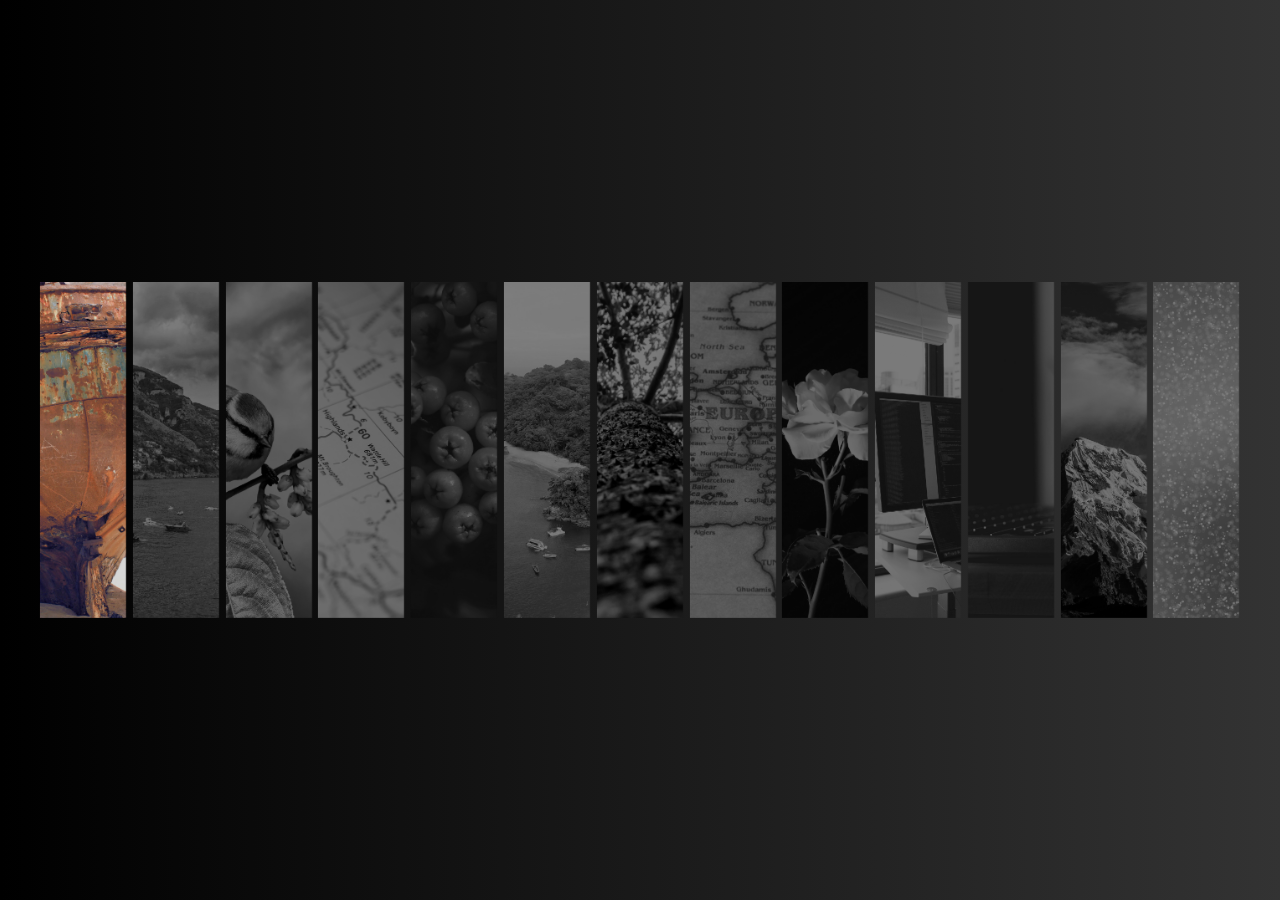
<file: index.html>
<!DOCTYPE html>
<html lang="en">
  <head>
    <meta charset="UTF-8" />
    <meta name="viewport" content="width=device-width, initial-scale=1.0" />
    <title>Document</title>
    <link rel="stylesheet" href="main.css" />
    <script src="app.js" defer></script>
  </head>
  <body>
    <div class="wrapper">
      <div class="imgs-parent">
        <div class="img" style="background-image: url(images/1.png)"></div>
        <div class="img" style="background-image: url(images/2.png)"></div>
        <div class="img" style="background-image: url(images/4.png)"></div>
        <div class="img" style="background-image: url(images/5.png)"></div>
        <div class="img" style="background-image: url(images/6.png)"></div>
        <div class="img" style="background-image: url(images/3.png)"></div>
        <div class="img" style="background-image: url(images/7.png)"></div>
        <div class="img" style="background-image: url(images/8.png)"></div>
        <div class="img" style="background-image: url(images/9.png)"></div>
        <div class="img" style="background-image: url(images/10.png)"></div>
        <div class="img" style="background-image: url(images/11.png)"></div>
        <div class="img" style="background-image: url(images/12.png)"></div>
        <div class="img" style="background-image: url(images/13.png)"></div>
      </div>
    </div>
  </body>
</html>
</file>
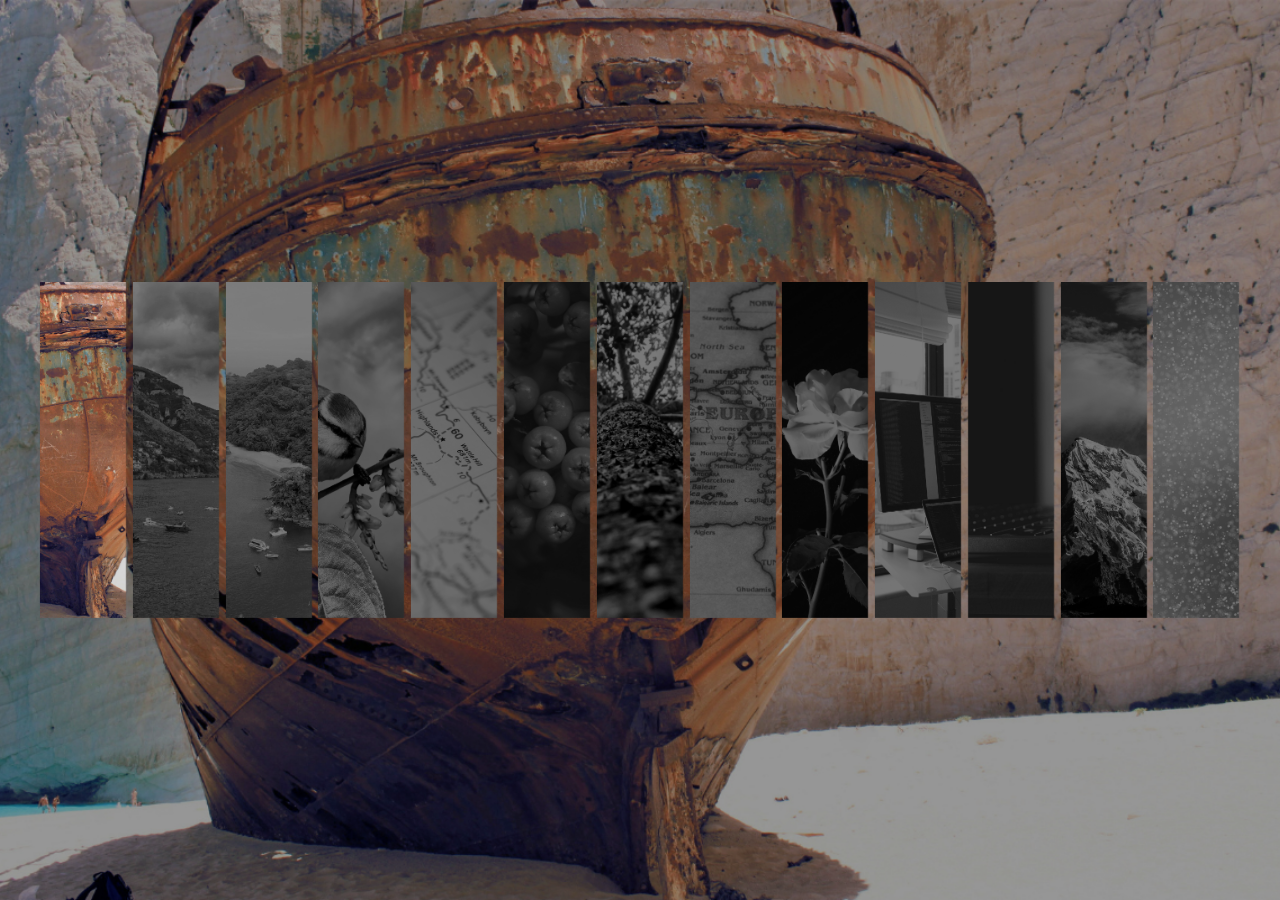
<file: index copy.html>
<!DOCTYPE html>
<html lang="en">
  <head>
    <meta charset="UTF-8" />
    <meta name="viewport" content="width=device-width, initial-scale=1.0" />
    <title>Document</title>
    <link rel="stylesheet" href="main.css" />
    <script src="app.js" defer></script>
  </head>
  <body>
    <div class="wrapper">
      <div class="imgs-parent">
        <div class="img" style="background-image: url(images/1.png)"></div>
        <div class="img" style="background-image: url(images/2.png)"></div>
        <div class="img" style="background-image: url(images/3.png)"></div>
        <div class="img" style="background-image: url(images/4.png)"></div>
        <div class="img" style="background-image: url(images/5.png)"></div>
        <div class="img" style="background-image: url(images/6.png)"></div>
        <div class="img" style="background-image: url(images/7.png)"></div>
        <div class="img" style="background-image: url(images/8.png)"></div>
        <div class="img" style="background-image: url(images/9.png)"></div>
        <div class="img" style="background-image: url(images/10.png)"></div>
        <div class="img" style="background-image: url(images/11.png)"></div>
        <div class="img" style="background-image: url(images/12.png)"></div>
        <div class="img" style="background-image: url(images/13.png)"></div>
      </div>
      <div class="bg-img">
        <div class="img" style="background-image: url(images/1.png)"></div>
        <div class="img" style="background-image: url(images/2.png)"></div>
        <div class="img" style="background-image: url(images/3.png)"></div>
        <div class="img" style="background-image: url(images/4.png)"></div>
        <div class="img" style="background-image: url(images/5.png)"></div>
        <div class="img" style="background-image: url(images/6.png)"></div>
        <div class="img" style="background-image: url(images/7.png)"></div>
        <div class="img" style="background-image: url(images/8.png)"></div>
        <div class="img" style="background-image: url(images/9.png)"></div>
        <div class="img" style="background-image: url(images/10.png)"></div>
        <div class="img" style="background-image: url(images/11.png)"></div>
        <div class="img" style="background-image: url(images/12.png)"></div>
        <div class="img" style="background-image: url(images/13.png)"></div>
      </div>
    </div>
  </body>
</html>
</file>
<file: main.css>
* {
  margin: 0;
  padding: 0;
  box-sizing: border-box;
}

:root {
  --transition: cubic-bezier(0.1, 0.7, 0, 1);
}

body {
  background: linear-gradient(90deg, black, #333);
  overflow: hidden;
}

/* COMMON */
.wrapper {
  display: flex;
  align-items: center;
  justify-content: center;
  height: 100vh;
  position: relative;
}

.imgs-parent {
  display: flex;
  gap: 0.4rem;
  perspective: 60rem;
}

.img {
  width: 5.4rem;
  height: 21rem;
  background-size: cover;
  background-position: center;
  cursor: pointer;
  transition: 
    transform 1.25s var(--transition), 
    filter 3s var(--transition),
    width 0.3s var(--transition);
  position: relative;
  filter: grayscale(1) brightness(0.5);
  will-change: transform, filter;
}

/* When Hovered */
.img:hover {
  transform: translateZ(17.375rem);
  filter: inherit;
}

/* Sidebar Helpers */
.img::before,
.img::after {
  content: "";
  position: absolute;
  width: 1.25rem;
  height: 100%;
  right: -1.25rem;
}

.img::after {
  left: -1.25rem;
}

/* When Hovered RIGHT */
.img:hover + * {
  transform: translateZ(14.77rem) rotateY(35deg);
  filter: grayscale(0.2) brightness(0.9);
  z-index: -1;
}

.img:hover + * + * {
  transform: translateZ(9.73rem) rotateY(40deg);
  filter: grayscale(0.4) brightness(0.8);
  z-index: -2;
}

.img:hover + * + * + * {
  transform: translateZ(4.17rem) rotateY(35deg);
  filter: grayscale(0.6) brightness(0.7);
  z-index: -3;
}

.img:hover + * + * + * + * {
  transform: translateZ(1.1rem) rotateY(25deg);
  filter: grayscale(0.8) brightness(0.6);
  z-index: -4;
}

/* When Hovered LEFT */
.img:has(+ :hover) {
  transform: translateZ(14.77rem) rotateY(-35deg);
  filter: grayscale(0.2) brightness(0.9);
}

.img:has(+ * + :hover) {
  transform: translateZ(9.73rem) rotateY(-40deg);
  filter: grayscale(0.4) brightness(0.8);
}

.img:has(+ * + * + :hover) {
  transform: translateZ(4.17rem) rotateY(-35deg);
  filter: grayscale(0.6) brightness(0.7);
}

.img:has(+ * + * + * + :hover) {
  transform: translateZ(1.1rem) rotateY(-25deg);
  filter: grayscale(0.8) brightness(0.6);
}

/* When clicked */
.open {
  width: 25vw;
  transform: translateZ(17.375rem);
  filter: inherit;
  z-index: 1;
  margin: 0 0.45vw;
} 


.bg-img {
	position: absolute;
	inset: 0;
	width: 100dvw;
	height: 100dvh;
	z-index: -1;
}
.bg-img .img{
  width: 100%;
  height: 100%;
  position: absolute;
}
.bg-img .img{
  object-fit: cover;
  filter: grayscale(0%) brightness(100%);
}
.bg-img .img::before{
  content: '';
  position: absolute;
  z-index: 1;
  left: 0;
  background-color: rgb(0,0,0,0.3);
  width: 100%;
}
.bg-img .img::after{
  display: none;
}
.bg-img .img:nth-child(1){
  z-index: 1;
}
.bg-img .img:nth-child(1) {
	animation: showcontent 0.5s linear 1 forwards;
	width: 5.4rem;
	height: 21rem;
	left: 18.7%;
	top: 23%;
  opacity: 0;
}
@keyframes showcontent {
  to{
    opacity: 1;
    inset: 0;
    width: 100%;
    height: 100%;
  }
}
.imgs-parent .img:nth-child(1){
  filter: grayscale(0%) brightness(100%);
}
</file>
